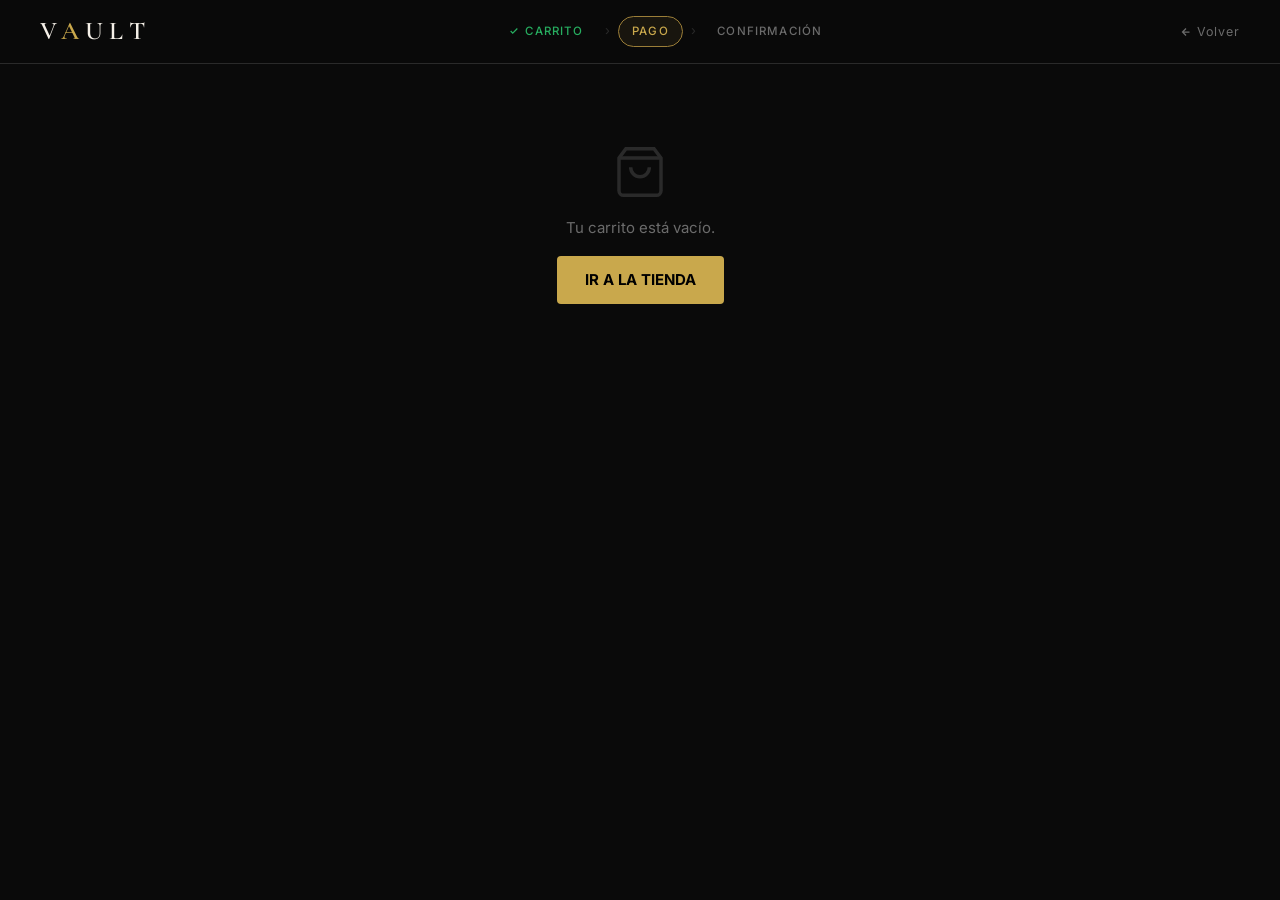
<file: vault-checkout.html>
<!DOCTYPE html>
<html lang="es">
<head>
  <meta charset="UTF-8" />
  <meta name="viewport" content="width=device-width, initial-scale=1.0" />
  <title>VAULT — Checkout</title>
  <link rel="preconnect" href="https://fonts.googleapis.com" />
  <link href="https://fonts.googleapis.com/css2?family=Cormorant+Garamond:wght@300;400;600&family=Inter:wght@300;400;500;600&display=swap" rel="stylesheet" />
  <link rel="stylesheet" href="css/style.css">
</head>
<body>

  <header>
    <a href="index.html" class="logo">V<span>A</span>ULT</a>
    <div class="header-steps">
      <span class="step-pill done">
        <svg width="10" height="10" viewBox="0 0 24 24" fill="none" stroke="currentColor" stroke-width="3"><polyline points="20 6 9 17 4 12"/></svg>
        Carrito
      </span>
      <span class="step-sep">›</span>
      <span class="step-pill active">Pago</span>
      <span class="step-sep">›</span>
      <span class="step-pill">Confirmación</span>
    </div>
    <a href="index.html" class="back-link">
      <svg width="12" height="12" viewBox="0 0 24 24" fill="none" stroke="currentColor" stroke-width="2.5"><path d="M19 12H5M12 19l-7-7 7-7"/></svg>
      Volver
    </a>
  </header>

  <div id="checkoutContent"></div>

  <!-- Processing overlay -->
  <div class="processing-overlay" id="processingOverlay">
    <div class="processing-ring" id="procRing"></div>
    <div>
      <div class="processing-text" id="procTitle">Procesando pago</div>
      <div class="processing-sub" id="procSub">No cierres esta ventana</div>
    </div>
    <div class="processing-steps" id="procSteps">
      <div class="proc-step" id="ps1"><div class="dot"></div>Verificando datos</div>
      <div class="proc-step" id="ps2"><div class="dot"></div>Conectando con el banco</div>
      <div class="proc-step" id="ps3"><div class="dot"></div>Autorizando cargo</div>
      <div class="proc-step" id="ps4"><div class="dot"></div>Confirmando orden</div>
    </div>
  </div>

  <script src="js/vault-common.js"></script>
  <script src="js/vault-checkout.js"></script>
</body>
</html>
</file>
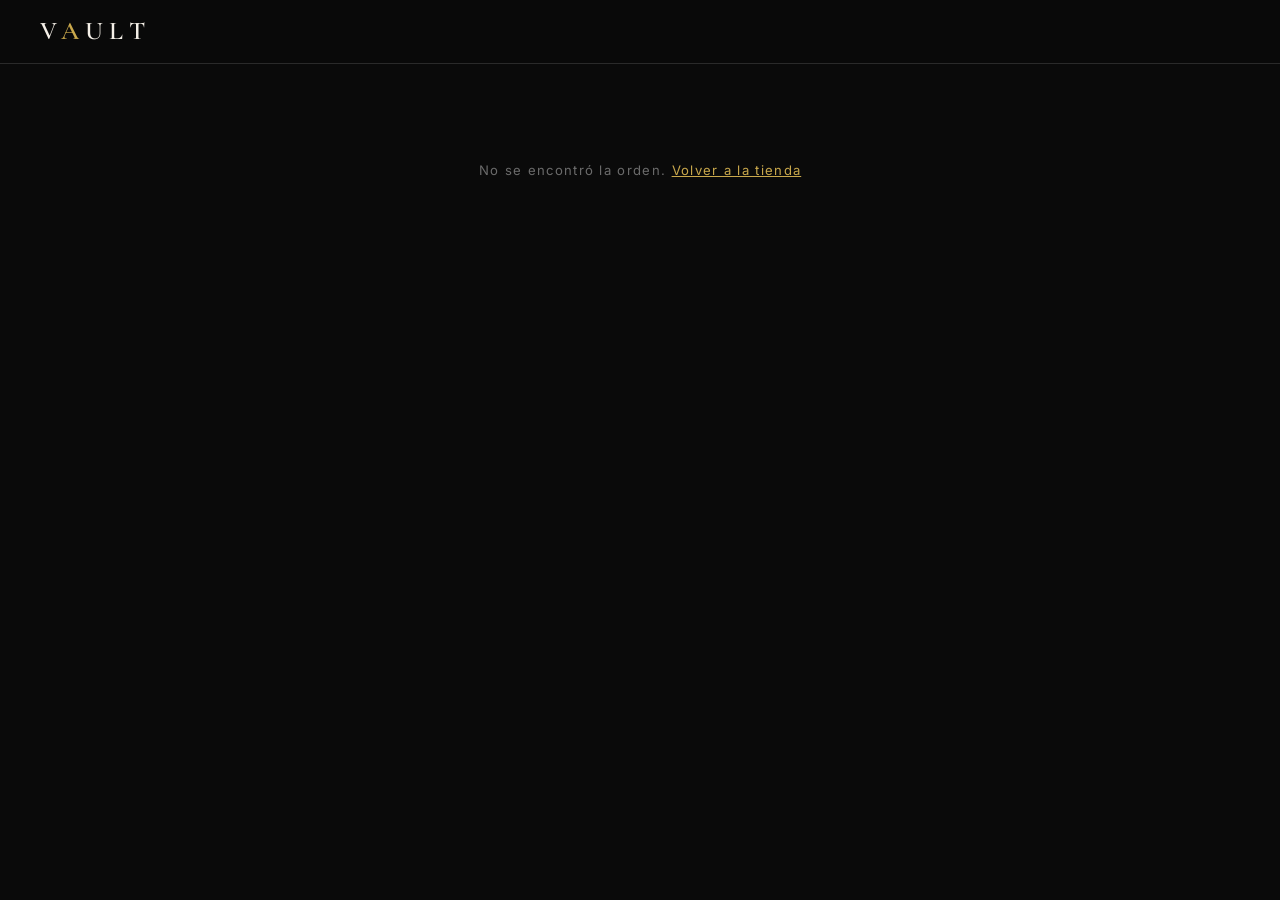
<file: vault-confirmation.html>
<!DOCTYPE html>
<html lang="es">
<head>
  <meta charset="UTF-8" />
  <meta name="viewport" content="width=device-width, initial-scale=1.0" />
  <title>VAULT — Confirmación</title>
  <link rel="preconnect" href="https://fonts.googleapis.com" />
  <link href="https://fonts.googleapis.com/css2?family=Cormorant+Garamond:wght@300;400;600&family=Inter:wght@300;400;500;600&display=swap" rel="stylesheet" />
  <link rel="stylesheet" href="css/style.css">
</head>
<body>

  <header>
    <a href="index.html" class="logo">V<span>A</span>ULT</a>
  </header>

  <div class="page" id="pageContent">
    <p style="color:var(--muted);text-align:center;padding:3rem 0;font-size:0.82rem;letter-spacing:0.1em;">Cargando confirmación…</p>
  </div>

  <script src="js/vault-common.js"></script>
  <script src="js/vault-confirmation.js"></script>
</body>
</html>
</file>
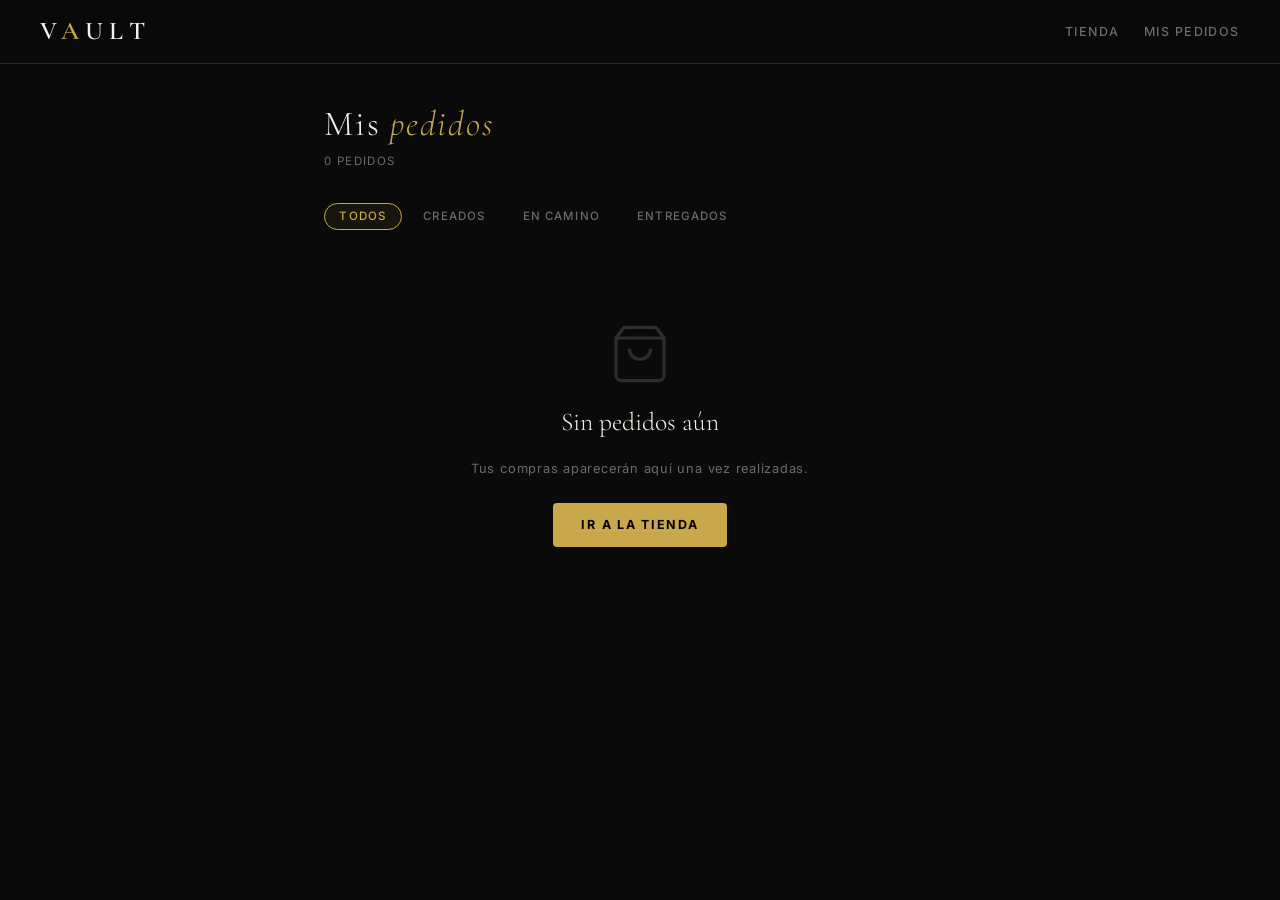
<file: vault-orders.html>
<!DOCTYPE html>
<html lang="es">
<head>
  <meta charset="UTF-8" />
  <meta name="viewport" content="width=device-width, initial-scale=1.0" />
  <title>VAULT — Mis Pedidos</title>
  <link rel="preconnect" href="https://fonts.googleapis.com" />
  <link href="https://fonts.googleapis.com/css2?family=Cormorant+Garamond:wght@300;400;600&family=Inter:wght@300;400;500;600&display=swap" rel="stylesheet" />
  <link rel="stylesheet" href="css/style.css">
</head>
<body>

  <header>
    <a href="index.html" class="logo">V<span>A</span>ULT</a>
    <nav class="header-nav">
      <a href="index.html">Tienda</a>
      <a href="vault-orders.html" class="active">Mis Pedidos</a>
    </nav>
  </header>

  <div class="page">
    <div class="page-header">
      <div>
        <h1 class="page-title">Mis <em>pedidos</em></h1>
        <p class="orders-count" id="ordersCount">—</p>
      </div>
    </div>

    <!-- Demo banner -->
    <div class="demo-banner" id="demoBanner">
      <span><strong>Demo:</strong> Cambia el estado de un pedido para ver el seguimiento en acción</span>
      <div class="demo-controls" id="demoControls"></div>
    </div>

    <!-- Status filter -->
    <div class="status-filter" id="statusFilter">
      <button class="status-tab active" data-filter="all">Todos</button>
      <button class="status-tab" data-filter="created">Creados</button>
      <button class="status-tab" data-filter="shipped">En camino</button>
      <button class="status-tab" data-filter="delivered">Entregados</button>
    </div>

    <div id="ordersContainer"></div>
  </div>

  <script src="js/vault-common.js"></script>
  <script src="js/vault-orders.js"></script>
</body>
</html>
</file>
<file: css/style.css>
*,
*::before,
*::after {
  box-sizing: border-box;
  margin: 0;
  padding: 0;
}
:root {
  --bg: #0a0a0a;
  --bg-card: #141414;
  --bg-cart: #111111;
  --cream: #f5f0e8;
  --gold: #c9a84c;
  --gold-dim: #9b7e38;
  --border: #2a2a2a;
  --muted: #6b6b6b;
  --white: #ffffff;
  --danger: #c0392b;
  --font-display: "Cormorant Garamond", Georgia, serif;
  --font-body: "Inter", system-ui, sans-serif;
  --transition: 0.28s cubic-bezier(0.4, 0, 0.2, 1);
  --shadow-card: 0 2px 12px rgba(0, 0, 0, 0.6);
  --shadow-gold: 0 4px 24px rgba(201, 168, 76, 0.15);
  --bg-input: #111111;
  --success: #27ae60;
  --success-dim: #1e8449;
  --warning: #e67e22;
  --info: #2980b9;
}
html {
  scroll-behavior: smooth;
}
body {
  background: var(--bg);
  color: var(--cream);
  font-family: var(--font-body);
  font-size: 15px;
  line-height: 1.6;
  overflow-x: hidden;
}
::-webkit-scrollbar {
  width: 6px;
}
::-webkit-scrollbar-track {
  background: var(--bg);
}
::-webkit-scrollbar-thumb {
  background: var(--border);
  border-radius: 3px;
}

/* ── Header ── */
header {
  position: sticky;
  top: 0;
  left: 0;
  right: 0;
  z-index: 100;
  display: flex;
  align-items: center;
  justify-content: space-between;
  padding: 0 2.5rem;
  height: 64px;
  background: rgba(10, 10, 10, 0.92);
  backdrop-filter: blur(12px);
  border-bottom: 1px solid var(--border);
}
.header-left {
  display: flex;
  align-items: center;
  gap: 2rem;
}
.logo {
  font-family: var(--font-display);
  font-size: 1.6rem;
  font-weight: 600;
  letter-spacing: 0.25em;
  color: var(--cream);
  text-decoration: none;
}
.logo span {
  color: var(--gold);
}
nav {
  display: flex;
  gap: 1.5rem;
}
nav a {
  font-size: 0.78rem;
  font-weight: 500;
  letter-spacing: 0.12em;
  text-transform: uppercase;
  color: var(--muted);
  text-decoration: none;
  transition: color var(--transition);
}
nav a:hover {
  color: var(--cream);
}
.nav-orders {
  cursor: pointer;
  background: none;
  border: none;
  font-family: var(--font-body);
}
.header-right {
  display: flex;
  align-items: center;
  gap: 1.25rem;
}
.search-bar {
  display: flex;
  align-items: center;
  background: var(--bg-card);
  border: 1px solid var(--border);
  border-radius: 4px;
  overflow: hidden;
  transition: border-color var(--transition);
}
.search-bar:focus-within {
  border-color: var(--gold-dim);
}
.search-bar input {
  background: transparent;
  border: none;
  outline: none;
  color: var(--cream);
  font-family: var(--font-body);
  font-size: 0.8rem;
  padding: 0.45rem 0.75rem;
  width: 180px;
}
.search-bar input::placeholder {
  color: var(--muted);
}
.search-bar button {
  background: transparent;
  border: none;
  cursor: pointer;
  padding: 0.45rem 0.6rem;
  color: var(--muted);
  display: flex;
  align-items: center;
  transition: color var(--transition);
}
.search-bar button:hover {
  color: var(--gold);
}

/* ── Cart button — mejorado con icono visual ── */
.cart-btn {
  position: relative;
  background: transparent;
  border: 1px solid var(--border);
  border-radius: 6px;
  color: var(--cream);
  cursor: pointer;
  display: flex;
  align-items: center;
  gap: 0.55rem;
  padding: 0.45rem 1rem 0.45rem 0.75rem;
  font-family: var(--font-body);
  font-size: 0.8rem;
  font-weight: 500;
  letter-spacing: 0.06em;
  transition: border-color var(--transition), color var(--transition),
    background var(--transition);
}
.cart-btn:hover {
  border-color: var(--gold);
  color: var(--gold);
  background: rgba(201, 168, 76, 0.05);
}
.cart-icon-wrap {
  position: relative;
  display: flex;
  align-items: center;
  justify-content: center;
  width: 28px;
  height: 28px;
  background: rgba(201, 168, 76, 0.12);
  border-radius: 50%;
  border: 1px solid rgba(201, 168, 76, 0.3);
  transition: background var(--transition), border-color var(--transition);
  flex-shrink: 0;
}
.cart-btn:hover .cart-icon-wrap {
  background: rgba(201, 168, 76, 0.22);
  border-color: var(--gold-dim);
}
.cart-icon-wrap svg {
  color: var(--gold);
}
.cart-count {
  position: absolute;
  top: -5px;
  right: -6px;
  background: var(--gold);
  color: #000;
  font-size: 0.6rem;
  font-weight: 800;
  min-width: 17px;
  height: 17px;
  border-radius: 50%;
  display: flex;
  align-items: center;
  justify-content: center;
  border: 1.5px solid var(--bg);
  transition: transform 0.2s ease;
  line-height: 1;
}
.cart-count.hidden {
  display: none;
}
.cart-count.pulse {
  animation: pulse 0.35s ease;
}
@keyframes pulse {
  0% {
    transform: scale(1);
  }
  50% {
    transform: scale(1.5);
  }
  100% {
    transform: scale(1);
  }
}
.cart-label {
  font-size: 0.78rem;
  font-weight: 500;
  letter-spacing: 0.08em;
}

/* ── Hero ── */
.hero {
  padding: 5rem 2.5rem 3.5rem;
  display: flex;
  align-items: flex-end;
  justify-content: space-between;
  border-bottom: 1px solid var(--border);
  gap: 2rem;
}
.hero-text h1 {
  font-family: var(--font-display);
  font-size: clamp(3rem, 7vw, 6rem);
  font-weight: 300;
  line-height: 1.05;
  color: var(--cream);
  letter-spacing: -0.01em;
}
.hero-text h1 em {
  font-style: italic;
  color: var(--gold);
}
.hero-sub {
  margin-top: 1rem;
  font-size: 0.82rem;
  letter-spacing: 0.18em;
  text-transform: uppercase;
  color: var(--muted);
}
.hero-meta {
  text-align: right;
  flex-shrink: 0;
}
.hero-meta p {
  font-size: 0.75rem;
  letter-spacing: 0.12em;
  text-transform: uppercase;
  color: var(--muted);
  margin-bottom: 0.4rem;
}
.hero-meta strong {
  font-family: var(--font-display);
  font-size: 1.6rem;
  font-weight: 400;
  color: var(--gold);
  display: block;
}

/* ── Filter bar ── */
.filter-bar {
  display: flex;
  align-items: center;
  justify-content: space-between;
  padding: 1.1rem 2.5rem;
  border-bottom: 1px solid var(--border);
  gap: 1rem;
  flex-wrap: wrap;
}
.filter-tabs {
  display: flex;
  flex-wrap: wrap;
  gap: 0.25rem;
}
.filter-tab {
  background: transparent;
  border: 1px solid transparent;
  border-radius: 3px;
  color: var(--muted);
  cursor: pointer;
  font-family: var(--font-body);
  font-size: 0.75rem;
  font-weight: 500;
  letter-spacing: 0.1em;
  padding: 0.4rem 0.9rem;
  text-transform: uppercase;
  transition: all var(--transition);
}
.filter-tab:hover {
  color: var(--cream);
  border-color: var(--border);
}
.filter-tab.active {
  border-color: var(--gold);
  color: var(--gold);
}
.sort-select {
  background: var(--bg-card);
  border: 1px solid var(--border);
  border-radius: 4px;
  color: var(--muted);
  font-family: var(--font-body);
  font-size: 0.78rem;
  padding: 0.4rem 0.75rem;
  cursor: pointer;
  outline: none;
  transition: border-color var(--transition);
}
.sort-select:focus {
  border-color: var(--gold-dim);
  color: var(--cream);
}

/* ── Main layout ── */
.layout {
  display: flex;
  min-height: calc(100vh - 64px);
}
.products-section {
  flex: 1;
  padding: 2rem 2.5rem;
}
.products-count {
  font-size: 0.75rem;
  letter-spacing: 0.1em;
  text-transform: uppercase;
  color: var(--muted);
  margin-bottom: 1.5rem;
}
.products-grid {
  display: grid;
  grid-template-columns: repeat(auto-fill, minmax(220px, 1fr));
  gap: 1.25rem;
}

/* ── Product card ── */
.product-card {
  background: var(--bg-card);
  border: 1px solid var(--border);
  border-radius: 6px;
  overflow: hidden;
  cursor: pointer;
  transition: transform var(--transition), box-shadow var(--transition),
    border-color var(--transition);
  display: flex;
  flex-direction: column;
}
.product-card:hover {
  transform: translateY(-4px);
  box-shadow: var(--shadow-gold);
  border-color: #3a3a3a;
}
.card-img-wrap {
  position: relative;
  aspect-ratio: 1;
  background: #1c1c1c;
  overflow: hidden;
}
.card-img-wrap img {
  width: 100%;
  height: 100%;
  object-fit: contain;
  padding: 1.5rem;
  transition: transform 0.5s cubic-bezier(0.4, 0, 0.2, 1);
}
.product-card:hover .card-img-wrap img {
  transform: scale(1.06);
}
.card-badge {
  position: absolute;
  top: 0.6rem;
  left: 0.6rem;
  background: var(--gold);
  color: #000;
  font-size: 0.6rem;
  font-weight: 700;
  letter-spacing: 0.1em;
  text-transform: uppercase;
  padding: 0.2rem 0.5rem;
  border-radius: 2px;
}
.card-body {
  padding: 1rem 1rem 0.85rem;
  display: flex;
  flex-direction: column;
  gap: 0.35rem;
  flex: 1;
}
.card-category {
  font-size: 0.65rem;
  letter-spacing: 0.14em;
  text-transform: uppercase;
  color: var(--gold-dim);
}
.card-title {
  font-size: 0.85rem;
  font-weight: 500;
  color: var(--cream);
  line-height: 1.35;
  display: -webkit-box;
  -webkit-line-clamp: 2;
  -webkit-box-orient: vertical;
  overflow: hidden;
}
.card-rating {
  display: flex;
  align-items: center;
  gap: 0.35rem;
  margin-top: 0.1rem;
}
.stars {
  display: flex;
  gap: 1px;
}
.star {
  width: 10px;
  height: 10px;
  fill: var(--gold);
}
.star.empty {
  fill: var(--border);
}
.rating-count {
  font-size: 0.65rem;
  color: var(--muted);
}
.card-footer {
  display: flex;
  align-items: center;
  justify-content: space-between;
  margin-top: auto;
  padding-top: 0.6rem;
  border-top: 1px solid var(--border);
}
.card-price {
  font-family: var(--font-display);
  font-size: 1.15rem;
  font-weight: 600;
  color: var(--cream);
}
.add-btn {
  background: transparent;
  border: 1px solid var(--gold-dim);
  border-radius: 3px;
  color: var(--gold);
  cursor: pointer;
  font-family: var(--font-body);
  font-size: 0.68rem;
  font-weight: 600;
  letter-spacing: 0.1em;
  padding: 0.35rem 0.7rem;
  text-transform: uppercase;
  transition: background var(--transition), color var(--transition);
}
.add-btn:hover {
  background: var(--gold);
  color: #000;
}

/* ── Skeleton ── */
.skeleton {
  background: var(--bg-card);
  border: 1px solid var(--border);
  border-radius: 6px;
  overflow: hidden;
}
.skeleton-img {
  aspect-ratio: 1;
  background: linear-gradient(90deg, #1a1a1a 25%, #222 50%, #1a1a1a 75%);
  background-size: 200% 100%;
  animation: shimmer 1.4s infinite;
}
.skeleton-line {
  height: 10px;
  border-radius: 3px;
  background: linear-gradient(90deg, #1a1a1a 25%, #222 50%, #1a1a1a 75%);
  background-size: 200% 100%;
  animation: shimmer 1.4s infinite;
  margin: 1rem 1rem 0.4rem;
}
.skeleton-line.short {
  width: 50%;
  margin-bottom: 1rem;
}
@keyframes shimmer {
  0% {
    background-position: 200% 0;
  }
  100% {
    background-position: -200% 0;
  }
}

/* ── Cart overlay + panel ── */
.cart-overlay {
  position: fixed;
  inset: 0;
  background: rgba(0, 0, 0, 0.55);
  z-index: 200;
  opacity: 0;
  pointer-events: none;
  transition: opacity var(--transition);
}
.cart-overlay.open {
  opacity: 1;
  pointer-events: all;
}
.cart-panel {
  position: fixed;
  top: 0;
  right: 0;
  bottom: 0;
  width: min(400px, 95vw);
  background: var(--bg-cart);
  border-left: 2px solid var(--gold);
  z-index: 201;
  display: flex;
  flex-direction: column;
  transform: translateX(100%);
  transition: transform 0.35s cubic-bezier(0.4, 0, 0.2, 1);
  box-shadow: -8px 0 40px rgba(0, 0, 0, 0.7);
}
.cart-panel.open {
  transform: translateX(0);
}
.cart-header {
  display: flex;
  align-items: center;
  justify-content: space-between;
  padding: 1.4rem 1.5rem;
  border-bottom: 1px solid var(--border);
}
.cart-header h2 {
  font-family: var(--font-display);
  font-size: 1.3rem;
  font-weight: 400;
  letter-spacing: 0.12em;
}
.cart-header span {
  font-size: 0.75rem;
  color: var(--muted);
  letter-spacing: 0.1em;
}
.close-cart {
  background: transparent;
  border: none;
  color: var(--muted);
  cursor: pointer;
  font-size: 1.4rem;
  line-height: 1;
  padding: 0.2rem;
  transition: color var(--transition);
}
.close-cart:hover {
  color: var(--cream);
}
.cart-items {
  flex: 1;
  overflow-y: auto;
  padding: 1rem 1.5rem;
  display: flex;
  flex-direction: column;
  gap: 1rem;
}
.cart-empty {
  display: flex;
  flex-direction: column;
  align-items: center;
  justify-content: center;
  height: 100%;
  gap: 0.75rem;
  color: var(--muted);
}
.cart-empty svg {
  opacity: 0.3;
}
.cart-empty p {
  font-size: 0.82rem;
  letter-spacing: 0.1em;
  text-transform: uppercase;
}
.cart-item {
  display: flex;
  gap: 0.9rem;
  padding-bottom: 1rem;
  border-bottom: 1px solid var(--border);
  animation: slideIn 0.25s ease;
}
@keyframes slideIn {
  from {
    opacity: 0;
    transform: translateX(16px);
  }
  to {
    opacity: 1;
    transform: translateX(0);
  }
}
.cart-item-img {
  width: 64px;
  height: 64px;
  object-fit: contain;
  background: #1c1c1c;
  border-radius: 4px;
  padding: 0.4rem;
  flex-shrink: 0;
}
.cart-item-info {
  flex: 1;
  min-width: 0;
}
.cart-item-name {
  font-size: 0.8rem;
  font-weight: 500;
  color: var(--cream);
  line-height: 1.3;
  display: -webkit-box;
  -webkit-line-clamp: 2;
  -webkit-box-orient: vertical;
  overflow: hidden;
  margin-bottom: 0.35rem;
}
.cart-item-price {
  font-family: var(--font-display);
  font-size: 1rem;
  color: var(--gold);
}
.cart-item-controls {
  display: flex;
  align-items: center;
  gap: 0.5rem;
  margin-top: 0.5rem;
}
.qty-btn {
  background: var(--border);
  border: none;
  border-radius: 3px;
  color: var(--cream);
  cursor: pointer;
  width: 22px;
  height: 22px;
  display: flex;
  align-items: center;
  justify-content: center;
  font-size: 0.9rem;
  font-weight: 700;
  transition: background var(--transition);
}
.qty-btn:hover {
  background: var(--gold);
  color: #000;
}
.qty-num {
  font-size: 0.82rem;
  font-weight: 600;
  min-width: 20px;
  text-align: center;
}
.remove-btn {
  background: transparent;
  border: none;
  color: var(--muted);
  cursor: pointer;
  font-size: 0.7rem;
  letter-spacing: 0.08em;
  text-transform: uppercase;
  margin-left: auto;
  padding: 0;
  transition: color var(--transition);
}
.remove-btn:hover {
  color: var(--danger);
}
.cart-footer {
  padding: 1.25rem 1.5rem;
  border-top: 1px solid var(--border);
}
.cart-subtotal {
  display: flex;
  justify-content: space-between;
  align-items: baseline;
  margin-bottom: 0.4rem;
}
.cart-subtotal span {
  font-size: 0.75rem;
  letter-spacing: 0.1em;
  text-transform: uppercase;
  color: var(--muted);
}
.cart-subtotal strong {
  font-family: var(--font-display);
  font-size: 1.4rem;
  font-weight: 600;
  color: var(--cream);
}
.cart-note {
  font-size: 0.68rem;
  color: var(--muted);
  margin-bottom: 1rem;
  letter-spacing: 0.06em;
}
.checkout-btn {
  width: 100%;
  background: var(--gold);
  border: none;
  border-radius: 4px;
  color: #000;
  cursor: pointer;
  font-family: var(--font-body);
  font-size: 0.8rem;
  font-weight: 700;
  letter-spacing: 0.14em;
  padding: 0.9rem;
  text-transform: uppercase;
  transition: background var(--transition), opacity var(--transition);
}
.checkout-btn:hover {
  background: #d4b456;
}
.checkout-btn:disabled {
  opacity: 0.35;
  cursor: not-allowed;
}

/* ── Toast ── */
.toast {
  position: fixed;
  bottom: 1.5rem;
  left: 50%;
  transform: translateX(-50%) translateY(80px);
  background: var(--bg-card);
  border: 1px solid var(--gold-dim);
  border-radius: 4px;
  color: var(--cream);
  font-size: 0.8rem;
  font-weight: 500;
  letter-spacing: 0.06em;
  padding: 0.65rem 1.2rem;
  z-index: 300;
  transition: transform 0.3s cubic-bezier(0.4, 0, 0.2, 1), opacity 0.3s ease;
  opacity: 0;
  white-space: nowrap;
}
.toast.show {
  transform: translateX(-50%) translateY(0);
  opacity: 1;
}

/* ── Modal ── */
.modal-overlay {
  position: fixed;
  inset: 0;
  background: rgba(0, 0, 0, 0.7);
  z-index: 150;
  display: flex;
  align-items: center;
  justify-content: center;
  padding: 1.5rem;
  opacity: 0;
  pointer-events: none;
  transition: opacity var(--transition);
}
.modal-overlay.open {
  opacity: 1;
  pointer-events: all;
}
.modal {
  background: var(--bg-card);
  border: 1px solid var(--border);
  border-radius: 8px;
  max-width: 680px;
  width: 100%;
  max-height: 90vh;
  overflow-y: auto;
  display: flex;
  gap: 0;
  transform: scale(0.95);
  transition: transform var(--transition);
  position: relative;
}
.modal-overlay.open .modal {
  transform: scale(1);
}
.modal-img-wrap {
  width: 45%;
  flex-shrink: 0;
  background: #1c1c1c;
  display: flex;
  align-items: center;
  justify-content: center;
  padding: 2rem;
}
.modal-img-wrap img {
  max-width: 100%;
  max-height: 300px;
  object-fit: contain;
}
.modal-body {
  padding: 2rem;
  display: flex;
  flex-direction: column;
  gap: 0.75rem;
}
.modal-category {
  font-size: 0.68rem;
  letter-spacing: 0.16em;
  text-transform: uppercase;
  color: var(--gold-dim);
}
.modal-title {
  font-family: var(--font-display);
  font-size: 1.4rem;
  font-weight: 400;
  color: var(--cream);
  line-height: 1.25;
}
.modal-rating {
  display: flex;
  align-items: center;
  gap: 0.5rem;
}
.modal-desc {
  font-size: 0.82rem;
  color: #b0a898;
  line-height: 1.7;
  border-top: 1px solid var(--border);
  padding-top: 0.75rem;
}
.modal-price {
  font-family: var(--font-display);
  font-size: 2rem;
  font-weight: 600;
  color: var(--cream);
}
.modal-add-btn {
  background: var(--gold);
  border: none;
  border-radius: 4px;
  color: #000;
  cursor: pointer;
  font-family: var(--font-body);
  font-size: 0.78rem;
  font-weight: 700;
  letter-spacing: 0.14em;
  padding: 0.85rem;
  text-transform: uppercase;
  transition: background var(--transition);
  margin-top: auto;
}
.modal-add-btn:hover {
  background: #d4b456;
}
.modal-close {
  position: absolute;
  top: 0.75rem;
  right: 0.75rem;
  background: var(--bg-card);
  border: 1px solid var(--border);
  border-radius: 50%;
  color: var(--muted);
  cursor: pointer;
  width: 32px;
  height: 32px;
  display: flex;
  align-items: center;
  justify-content: center;
  font-size: 1rem;
  transition: color var(--transition), border-color var(--transition);
}
.modal-close:hover {
  color: var(--cream);
  border-color: var(--cream);
}

/* ── Footer ── */
footer {
  border-top: 1px solid var(--border);
  padding: 2rem 2.5rem;
  display: flex;
  align-items: center;
  justify-content: space-between;
  margin-top: 3rem;
  gap: 1rem;
  flex-wrap: wrap;
}
.footer-logo {
  font-family: var(--font-display);
  font-size: 1.2rem;
  font-weight: 600;
  letter-spacing: 0.2em;
  color: var(--cream);
}
.footer-logo span {
  color: var(--gold);
}
footer p {
  font-size: 0.72rem;
  color: var(--muted);
  letter-spacing: 0.08em;
}

/* ── Responsive ── */
@media (max-width: 768px) {
  header {
    padding: 0 1.25rem;
  }
  nav {
    display: none;
  }
  .hero {
    flex-direction: column;
    padding: 3rem 1.25rem 2rem;
  }
  .hero-meta {
    text-align: left;
  }
  .filter-bar {
    padding: 0.9rem 1.25rem;
  }
  .products-section {
    padding: 1.5rem 1.25rem;
  }
  .modal {
    flex-direction: column;
  }
  .modal-img-wrap {
    width: 100%;
    padding: 1.5rem;
  }
  footer {
    padding: 1.5rem 1.25rem;
  }
}
@media (max-width: 480px) {
  .search-bar {
    display: none;
  }
  .products-grid {
    grid-template-columns: repeat(2, 1fr);
    gap: 0.75rem;
  }
}
@media (prefers-reduced-motion: reduce) {
  *,
  *::before,
  *::after {
    animation-duration: 0.01ms !important;
    transition-duration: 0.01ms !important;
  }
}

/* =========================================================
   CHECKOUT
========================================================= */

.header-steps {
  display: flex;
  align-items: center;
  gap: 0.5rem;
}

.step-pill {
  display: flex;
  align-items: center;
  gap: 0.4rem;
  font-size: 0.72rem;
  font-weight: 500;
  letter-spacing: 0.1em;
  text-transform: uppercase;
  color: var(--muted);
  padding: 0.3rem 0.8rem;
  border-radius: 20px;
  border: 1px solid transparent;
}

.step-pill.active {
  color: var(--gold);
  border-color: var(--gold-dim);
  background: rgba(201, 168, 76, 0.08);
}

.step-pill.done {
  color: var(--success);
}

.step-sep {
  color: var(--border);
  font-size: 0.8rem;
}

.back-link {
  font-size: 0.78rem;
  color: var(--muted);
  text-decoration: none;
  letter-spacing: 0.08em;
  display: flex;
  align-items: center;
  gap: 0.3rem;
  transition: color var(--transition);
}

.back-link:hover {
  color: var(--cream);
}

/* ---------- Layout ---------- */

.checkout-layout {
  display: grid;
  grid-template-columns: 1fr 380px;
  gap: 2rem;
  max-width: 1100px;
  margin: 0 auto;
  padding: 2.5rem 2rem 4rem;
}

.section-heading {
  font-family: var(--font-display);
  font-size: 1.1rem;
  font-weight: 400;
  letter-spacing: 0.15em;
  color: var(--cream);
  text-transform: uppercase;
  margin-bottom: 1.5rem;
  padding-bottom: 0.75rem;
  border-bottom: 1px solid var(--border);
  display: flex;
  align-items: center;
  gap: 0.75rem;
}

.section-heading .num {
  width: 22px;
  height: 22px;
  border-radius: 50%;
  background: rgba(201, 168, 76, 0.15);
  border: 1px solid var(--gold-dim);
  color: var(--gold);
  font-size: 0.7rem;
  font-weight: 700;
  display: flex;
  align-items: center;
  justify-content: center;
}

/* ---------- Forms ---------- */

.form-block {
  background: var(--bg-card);
  border: 1px solid var(--border);
  border-radius: 8px;
  padding: 1.75rem;
  margin-bottom: 1.5rem;
}

.form-row {
  display: grid;
  grid-template-columns: 1fr 1fr;
  gap: 1rem;
  margin-bottom: 1rem;
}

.form-row.full {
  grid-template-columns: 1fr;
}

.form-group {
  display: flex;
  flex-direction: column;
  gap: 0.4rem;
}

.form-group label {
  font-size: 0.72rem;
  font-weight: 500;
  letter-spacing: 0.1em;
  text-transform: uppercase;
  color: var(--muted);
}

.form-group input,
.form-group select {
  width: 100%;
  background: var(--bg-input);
  border: 1px solid var(--border);
  border-radius: 6px;
  color: var(--cream);
  padding: 0.85rem 0.95rem;
  font-family: var(--font-body);
  transition: border-color var(--transition);
}

.form-group input:focus,
.form-group select:focus {
  outline: none;
  border-color: var(--gold-dim);
}

.field-error {
  display: none;
  color: var(--danger);
  font-size: 0.7rem;
}

.field-error.show {
  display: block;
}

/* ---------- Payment ---------- */

.payment-methods {
  display: flex;
  gap: 0.75rem;
  margin-bottom: 1.5rem;
}

.pay-method {
  flex: 1;
  background: var(--bg-input);
  border: 1px solid var(--border);
  border-radius: 8px;
  padding: 0.85rem;
  cursor: pointer;
  display: flex;
  align-items: center;
  justify-content: center;
  gap: 0.5rem;
  color: var(--muted);
  transition: all var(--transition);
}

.pay-method.active {
  border-color: var(--gold);
  color: var(--gold);
}

.card-visual {
  background: linear-gradient(135deg, #181818, #101010);
  border: 1px solid var(--border);
  border-radius: 12px;
  padding: 1.5rem;
  margin-bottom: 1.25rem;
}

.card-chip {
  width: 40px;
  height: 28px;
  border-radius: 6px;
  background: linear-gradient(135deg, #d6b75d, #a58531);
  margin-bottom: 1rem;
}

.card-row {
  display: grid;
  grid-template-columns: 2fr 1fr;
  gap: 1rem;
}

.input-icon-wrap {
  position: relative;
}

.input-icon {
  position: absolute;
  right: 12px;
  top: 50%;
  transform: translateY(-50%);
  color: var(--muted);
}

/* ---------- Summary ---------- */

.order-summary {
  position: sticky;
  top: 90px;
  height: max-content;
}

.summary-card {
  background: var(--bg-card);
  border: 1px solid var(--border);
  border-radius: 8px;
  overflow: hidden;
}

.summary-header {
  padding: 1.25rem;
  border-bottom: 1px solid var(--border);
  font-family: var(--font-display);
  letter-spacing: 0.12em;
}

.summary-items {
  padding: 1rem 1.25rem;
}

.summary-item {
  display: flex;
  gap: 0.75rem;
  align-items: center;
  margin-bottom: 1rem;
}

.summary-item:last-child {
  margin-bottom: 0;
}

.summary-item-img {
  width: 52px;
  height: 52px;
  object-fit: contain;
  background: #1c1c1c;
  border-radius: 4px;
  padding: 0.3rem;
}

.summary-item-info {
  flex: 1;
}

.summary-item-name {
  font-size: 0.8rem;
}

.summary-item-meta {
  color: var(--muted);
  font-size: 0.7rem;
}

.summary-item-price {
  font-family: var(--font-display);
}

.summary-divider {
  border-top: 1px solid var(--border);
}

.coupon-row {
  display: flex;
  gap: 0.5rem;
  padding: 1rem 1.25rem;
}

.coupon-input {
  flex: 1;
  background: var(--bg-input);
  border: 1px solid var(--border);
  border-radius: 4px;
  color: var(--cream);
  padding: 0.75rem;
}

.coupon-btn {
  background: transparent;
  border: 1px solid var(--gold-dim);
  color: var(--gold);
  border-radius: 4px;
  cursor: pointer;
  padding: 0 0.9rem;
}

.summary-totals {
  padding: 1rem 1.25rem;
}

.summary-line {
  display: flex;
  justify-content: space-between;
  margin-bottom: 0.65rem;
  font-size: 0.82rem;
}

.summary-line.total {
  font-size: 1rem;
  font-weight: 700;
  color: var(--cream);
}

.summary-shipping {
  padding: 0 1.25rem 1rem;
  color: var(--success);
  font-size: 0.75rem;
}

.secure-badge {
  padding: 1rem 1.25rem;
  border-top: 1px solid var(--border);
  display: flex;
  align-items: center;
  gap: 0.5rem;
  color: var(--muted);
  font-size: 0.72rem;
}

.pay-btn {
  width: 100%;
  background: var(--gold);
  border: none;
  border-radius: 4px;
  color: #000;
  cursor: pointer;
  font-size: 0.82rem;
  font-weight: 700;
  letter-spacing: 0.14em;
  padding: 1rem;
  text-transform: uppercase;
  transition: background var(--transition);
  margin-top: 1rem;
}

.pay-btn:hover {
  background: #d4b456;
}

/* ---------- Processing ---------- */

.processing-overlay {
  position: fixed;
  inset: 0;
  background: rgba(10, 10, 10, 0.92);
  z-index: 500;
  display: flex;
  align-items: center;
  justify-content: center;
  flex-direction: column;
  gap: 1.5rem;
  opacity: 0;
  pointer-events: none;
  transition: opacity 0.3s ease;
}

.processing-overlay.show {
  opacity: 1;
  pointer-events: all;
}

.processing-ring {
  width: 64px;
  height: 64px;
  border-radius: 50%;
  border: 3px solid var(--border);
  border-top-color: var(--gold);
  animation: spin 0.9s linear infinite;
}

.processing-text {
  font-family: var(--font-display);
  font-size: 1.3rem;
  letter-spacing: 0.15em;
}

.processing-sub {
  font-size: 0.75rem;
  text-transform: uppercase;
  color: var(--muted);
}

.processing-steps {
  display: flex;
  flex-direction: column;
  gap: 0.5rem;
}

.proc-step {
  display: flex;
  align-items: center;
  gap: 0.6rem;
  color: var(--muted);
}

.proc-step .dot {
  width: 6px;
  height: 6px;
  border-radius: 50%;
  background: var(--border);
}

.proc-step.active {
  color: var(--cream);
}

.proc-step.done {
  color: var(--success);
}

.proc-step.active .dot {
  background: var(--gold);
  animation: dotPulse 0.6s infinite alternate;
}

.proc-step.done .dot {
  background: var(--success);
}

@keyframes spin {
  to {
    transform: rotate(360deg);
  }
}

@keyframes dotPulse {
  from {
    transform: scale(1);
  }
  to {
    transform: scale(1.5);
  }
}

/* ---------- Empty ---------- */

.empty-checkout {
  display: flex;
  flex-direction: column;
  align-items: center;
  justify-content: center;
  padding: 5rem 2rem;
  gap: 1rem;
  text-align: center;
}

.empty-checkout p {
  color: var(--muted);
}

.go-shop {
  display: inline-block;
  background: var(--gold);
  color: #000;
  text-decoration: none;
  padding: 0.75rem 1.75rem;
  border-radius: 4px;
  font-weight: 700;
  text-transform: uppercase;
}

.go-shop:hover {
  background: #d4b456;
}

/* ---------- Responsive ---------- */

@media (max-width: 860px) {
  .checkout-layout {
    grid-template-columns: 1fr;
  }

  .order-summary {
    position: static;
  }
}

@media (max-width: 540px) {
  .checkout-layout {
    padding: 1.5rem 1rem 3rem;
  }

  .form-row,
  .card-row {
    grid-template-columns: 1fr;
  }

  .payment-methods {
    flex-wrap: wrap;
  }

  .header-steps {
    display: none;
  }
}

/* =========================================================
   CONFIRMATION PAGE
========================================================= */

.page {
  max-width: 680px;
  margin: 0 auto;
  padding: 2rem 1.5rem 5rem;
}

/* ── Success animation ── */
.success-circle {
  display: flex;
  align-items: center;
  justify-content: center;
  width: 80px;
  height: 80px;
  border-radius: 50%;
  background: rgba(39, 174, 96, 0.1);
  border: 2px solid var(--success);
  margin: 0 auto 2rem;
  animation: popIn 0.5s cubic-bezier(0.175, 0.885, 0.32, 1.275) both;
}
@keyframes popIn {
  from {
    transform: scale(0);
    opacity: 0;
  }
  to {
    transform: scale(1);
    opacity: 1;
  }
}
.checkmark {
  stroke: var(--success);
  stroke-width: 3;
  stroke-dasharray: 50;
  stroke-dashoffset: 50;
  animation: draw 0.5s 0.3s ease forwards;
}
@keyframes draw {
  to {
    stroke-dashoffset: 0;
  }
}

/* ── Header Confirmación ── */
.confirmation-header {
  text-align: center;
  margin-bottom: 2.5rem;
}
.confirmation-header h1 {
  font-family: var(--font-display);
  font-size: 2.4rem;
  font-weight: 300;
  color: var(--cream);
  letter-spacing: 0.05em;
  margin-bottom: 0.5rem;
}
.confirmation-header h1 em {
  font-style: italic;
  color: var(--gold);
}
.confirmation-header p {
  font-size: 0.82rem;
  color: var(--muted);
  letter-spacing: 0.06em;
}
.order-id-badge {
  display: inline-flex;
  align-items: center;
  gap: 0.5rem;
  background: rgba(201, 168, 76, 0.08);
  border: 1px solid var(--gold-dim);
  border-radius: 4px;
  padding: 0.45rem 1rem;
  font-size: 0.78rem;
  letter-spacing: 0.12em;
  text-transform: uppercase;
  color: var(--gold);
  margin-top: 1rem;
}

/* ── Cards de Confirmación ── */
.conf-card {
  background: var(--bg-card);
  border: 1px solid var(--border);
  border-radius: 8px;
  overflow: hidden;
  margin-bottom: 1.25rem;
}
.conf-card-header {
  padding: 1rem 1.5rem;
  border-bottom: 1px solid var(--border);
  font-size: 0.72rem;
  letter-spacing: 0.14em;
  text-transform: uppercase;
  color: var(--muted);
  display: flex;
  justify-content: space-between;
  align-items: center;
}
.conf-card-body {
  padding: 1.25rem 1.5rem;
}

/* ── Order status track ── */
.status-track {
  display: flex;
  align-items: flex-start;
  gap: 0;
}
.track-step {
  flex: 1;
  display: flex;
  flex-direction: column;
  align-items: center;
  gap: 0.5rem;
  position: relative;
}
.track-step::before {
  content: "";
  position: absolute;
  top: 15px;
  left: 50%;
  width: 100%;
  height: 2px;
  background: var(--border);
  z-index: 0;
}
.track-step:last-child::before {
  display: none;
}
.track-dot {
  width: 32px;
  height: 32px;
  border-radius: 50%;
  border: 2px solid var(--border);
  background: var(--bg);
  display: flex;
  align-items: center;
  justify-content: center;
  position: relative;
  z-index: 1;
  flex-shrink: 0;
  transition: border-color 0.3s ease, background 0.3s ease;
}
.track-dot.active {
  border-color: var(--gold);
  background: rgba(201, 168, 76, 0.15);
}
.track-dot.done {
  border-color: var(--success);
  background: rgba(39, 174, 96, 0.15);
}
.track-dot svg {
  color: var(--muted);
}
.track-dot.active svg {
  color: var(--gold);
}
.track-dot.done svg {
  color: var(--success);
}
.track-label {
  font-size: 0.68rem;
  letter-spacing: 0.08em;
  text-transform: uppercase;
  color: var(--muted);
  text-align: center;
}
.track-label.active {
  color: var(--gold);
  font-weight: 600;
}
.track-label.done {
  color: var(--success);
}
.track-sublabel {
  font-size: 0.62rem;
  color: var(--border);
  text-align: center;
  letter-spacing: 0.06em;
  margin-top: -0.35rem;
}
.track-sublabel.active {
  color: var(--muted);
}

/* ── Order items ── */
.order-items {
  display: flex;
  flex-direction: column;
  gap: 0.9rem;
}
.order-item {
  display: flex;
  gap: 0.9rem;
  align-items: center;
}
.order-item-img {
  width: 52px;
  height: 52px;
  object-fit: contain;
  background: #1c1c1c;
  border-radius: 4px;
  padding: 0.35rem;
  flex-shrink: 0;
}
.order-item-info {
  flex: 1;
  min-width: 0;
}
.order-item-name {
  font-size: 0.82rem;
  font-weight: 500;
  color: var(--cream);
  display: -webkit-box;
  -webkit-line-clamp: 1;
  -webkit-box-orient: vertical;
  overflow: hidden;
}
.order-item-meta {
  font-size: 0.7rem;
  color: var(--muted);
}
.order-item-price {
  font-family: var(--font-display);
  font-size: 1rem;
  color: var(--gold);
  white-space: nowrap;
}

/* ── Info grid ── */
.info-grid {
  display: grid;
  grid-template-columns: 1fr 1fr;
  gap: 1.25rem;
}
.info-block label {
  font-size: 0.68rem;
  letter-spacing: 0.12em;
  text-transform: uppercase;
  color: var(--muted);
  display: block;
  margin-bottom: 0.25rem;
}
.info-block p {
  font-size: 0.82rem;
  color: var(--cream);
}

/* ── Total line ── */
.total-line {
  display: flex;
  justify-content: space-between;
  padding: 1rem 1.5rem;
  border-top: 1px solid var(--border);
}
.total-line span {
  font-size: 0.78rem;
  letter-spacing: 0.08em;
  text-transform: uppercase;
  color: var(--muted);
}
.total-line strong {
  font-family: var(--font-display);
  font-size: 1.4rem;
  font-weight: 600;
  color: var(--cream);
}

/* ── Actions ── */
.actions {
  display: flex;
  gap: 0.75rem;
  margin-top: 2rem;
}
.btn-primary {
  flex: 1;
  background: var(--gold);
  border: none;
  border-radius: 5px;
  color: #000;
  cursor: pointer;
  font-family: var(--font-body);
  font-size: 0.78rem;
  font-weight: 700;
  letter-spacing: 0.12em;
  padding: 0.85rem;
  text-transform: uppercase;
  text-decoration: none;
  display: flex;
  align-items: center;
  justify-content: center;
  transition: background var(--transition);
}
.btn-primary:hover {
  background: #d4b456;
}
.btn-secondary {
  flex: 1;
  background: transparent;
  border: 1px solid var(--border);
  border-radius: 5px;
  color: var(--muted);
  cursor: pointer;
  font-family: var(--font-body);
  font-size: 0.78rem;
  font-weight: 500;
  letter-spacing: 0.12em;
  padding: 0.85rem;
  text-transform: uppercase;
  text-decoration: none;
  display: flex;
  align-items: center;
  justify-content: center;
  transition: border-color var(--transition), color var(--transition);
}
.btn-secondary:hover {
  border-color: var(--cream);
  color: var(--cream);
}

/* ── Responsive Confirmation ── */
@media (max-width: 540px) {
  .info-grid {
    grid-template-columns: 1fr;
  }
  .actions {
    flex-direction: column;
  }
}

/* =========================================================
   MIS PEDIDOS (ORDERS PAGE)
========================================================= */

/* Nota: La clase .page ya existe en style.css (max-width: 680px). 
   Si deseas que la página de pedidos sea más ancha (900px como en el HTML original), 
   te sugiero usar una clase combinada como .page.orders-page en tu HTML y descomentar lo siguiente: */
/* .page.orders-page { max-width: 900px; padding: 2.5rem 1.5rem 5rem; } */

.page-header {
  display: flex;
  align-items: flex-end;
  justify-content: space-between;
  margin-bottom: 2rem;
  flex-wrap: wrap;
  gap: 1rem;
}
.page-title {
  font-family: var(--font-display);
  font-size: 2.2rem;
  font-weight: 300;
  color: var(--cream);
  letter-spacing: 0.05em;
}
.page-title em {
  font-style: italic;
  color: var(--gold);
}
.orders-count {
  font-size: 0.72rem;
  letter-spacing: 0.12em;
  text-transform: uppercase;
  color: var(--muted);
}

/* ── Status filter ── */
.status-filter {
  display: flex;
  gap: 0.4rem;
  margin-bottom: 1.75rem;
  flex-wrap: wrap;
}
.status-tab {
  background: transparent;
  border: 1px solid transparent;
  border-radius: 20px;
  color: var(--muted);
  cursor: pointer;
  font-family: var(--font-body);
  font-size: 0.72rem;
  font-weight: 500;
  letter-spacing: 0.1em;
  padding: 0.35rem 0.9rem;
  text-transform: uppercase;
  transition: all var(--transition);
}
.status-tab:hover {
  border-color: var(--border);
  color: var(--cream);
}
.status-tab.active {
  border-color: var(--gold);
  color: var(--gold);
  background: rgba(201, 168, 76, 0.07);
}

/* ── Order card ── */
.order-card {
  background: var(--bg-card);
  border: 1px solid var(--border);
  border-radius: 8px;
  overflow: hidden;
  margin-bottom: 1.25rem;
  transition: border-color var(--transition), box-shadow var(--transition);
}
.order-card:hover {
  border-color: #3a3a3a;
  box-shadow: 0 4px 20px rgba(0, 0, 0, 0.4);
}

.order-card-header {
  display: flex;
  align-items: center;
  justify-content: space-between;
  padding: 1rem 1.5rem;
  border-bottom: 1px solid var(--border);
  gap: 1rem;
  flex-wrap: wrap;
}
.order-id {
  font-size: 0.78rem;
  font-weight: 600;
  letter-spacing: 0.12em;
  color: var(--gold);
  font-family: "Courier New", monospace;
}
.order-date {
  font-size: 0.72rem;
  color: var(--muted);
  letter-spacing: 0.06em;
}
.order-header-right {
  display: flex;
  align-items: center;
  gap: 1rem;
}
.order-total-label {
  font-family: var(--font-display);
  font-size: 1.1rem;
  color: var(--cream);
}

/* ── Status badge ── */
.status-badge {
  display: inline-flex;
  align-items: center;
  gap: 0.4rem;
  font-size: 0.68rem;
  font-weight: 600;
  letter-spacing: 0.1em;
  text-transform: uppercase;
  padding: 0.3rem 0.8rem;
  border-radius: 20px;
  border: 1px solid;
}
.status-badge.created {
  color: var(--gold);
  border-color: var(--gold-dim);
  background: rgba(201, 168, 76, 0.08);
}
.status-badge.shipped {
  color: var(--info);
  border-color: rgba(41, 128, 185, 0.4);
  background: rgba(41, 128, 185, 0.08);
}
.status-badge.delivered {
  color: var(--success);
  border-color: rgba(39, 174, 96, 0.4);
  background: rgba(39, 174, 96, 0.08);
}
.status-badge.cancelled {
  color: var(--danger);
  border-color: rgba(192, 57, 43, 0.4);
  background: rgba(192, 57, 43, 0.08);
}
.status-dot {
  width: 5px;
  height: 5px;
  border-radius: 50%;
  background: currentColor;
}
.status-badge.created .status-dot {
  animation: blink 1.4s ease infinite;
}
@keyframes blink {
  0%,
  100% {
    opacity: 1;
  }
  50% {
    opacity: 0.3;
  }
}

/* ── Order body ── */
.order-card-body {
  padding: 1.1rem 1.5rem;
}
.order-items-preview {
  display: flex;
  gap: 0.6rem;
  margin-bottom: 1rem;
  flex-wrap: wrap;
}
.preview-img {
  width: 48px;
  height: 48px;
  object-fit: contain;
  background: #1c1c1c;
  border-radius: 4px;
  padding: 0.3rem;
  border: 1px solid var(--border);
}
.preview-more {
  width: 48px;
  height: 48px;
  background: #1c1c1c;
  border-radius: 4px;
  border: 1px solid var(--border);
  display: flex;
  align-items: center;
  justify-content: center;
  font-size: 0.68rem;
  color: var(--muted);
  letter-spacing: 0.04em;
}

/* ── Progress track (inline mini) ── */
.mini-track {
  display: flex;
  align-items: center;
  gap: 0;
}
.mini-step {
  display: flex;
  flex-direction: column;
  align-items: center;
  gap: 0.3rem;
  flex: 1;
  position: relative;
}
.mini-step::before {
  content: "";
  position: absolute;
  top: 9px;
  left: 50%;
  width: 100%;
  height: 2px;
  background: var(--border);
  z-index: 0;
}
.mini-step:last-child::before {
  display: none;
}
.mini-dot {
  width: 20px;
  height: 20px;
  border-radius: 50%;
  border: 2px solid var(--border);
  background: var(--bg);
  position: relative;
  z-index: 1;
  display: flex;
  align-items: center;
  justify-content: center;
  transition: all 0.3s ease;
  flex-shrink: 0;
}
.mini-dot.done {
  border-color: var(--success);
  background: rgba(39, 174, 96, 0.15);
}
.mini-dot.active {
  border-color: var(--gold);
  background: rgba(201, 168, 76, 0.15);
}
.mini-dot svg {
  width: 9px;
  height: 9px;
  color: var(--muted);
}
.mini-dot.done svg {
  color: var(--success);
}
.mini-dot.active svg {
  color: var(--gold);
}
.mini-label {
  font-size: 0.6rem;
  letter-spacing: 0.06em;
  text-transform: uppercase;
  color: var(--border);
  text-align: center;
}
.mini-label.done {
  color: var(--success);
}
.mini-label.active {
  color: var(--gold);
}

/* ── Order footer ── */
.order-card-footer {
  display: flex;
  align-items: center;
  justify-content: flex-end;
  gap: 0.6rem;
  padding: 0.85rem 1.5rem;
  border-top: 1px solid var(--border);
}
.btn-sm {
  background: transparent;
  border: 1px solid var(--border);
  border-radius: 4px;
  color: var(--muted);
  cursor: pointer;
  font-family: var(--font-body);
  font-size: 0.72rem;
  font-weight: 500;
  letter-spacing: 0.1em;
  padding: 0.45rem 0.9rem;
  text-transform: uppercase;
  text-decoration: none;
  display: inline-flex;
  align-items: center;
  gap: 0.35rem;
  transition: all var(--transition);
}
.btn-sm:hover {
  border-color: var(--cream);
  color: var(--cream);
}
.btn-sm.primary {
  border-color: var(--gold-dim);
  color: var(--gold);
}
.btn-sm.primary:hover {
  background: var(--gold);
  color: #000;
  border-color: var(--gold);
}

/* ── Demo controls ── */
.demo-banner {
  background: rgba(201, 168, 76, 0.06);
  border: 1px solid var(--gold-dim);
  border-radius: 6px;
  padding: 0.85rem 1.25rem;
  display: flex;
  align-items: center;
  gap: 1rem;
  flex-wrap: wrap;
  margin-bottom: 2rem;
  font-size: 0.75rem;
  color: var(--muted);
  letter-spacing: 0.06em;
}
.demo-banner strong {
  color: var(--gold);
  font-weight: 600;
}
.demo-controls {
  display: flex;
  gap: 0.5rem;
  margin-left: auto;
  flex-wrap: wrap;
}
.demo-btn {
  background: transparent;
  border: 1px solid var(--border);
  border-radius: 3px;
  color: var(--muted);
  cursor: pointer;
  font-family: var(--font-body);
  font-size: 0.68rem;
  font-weight: 500;
  letter-spacing: 0.1em;
  padding: 0.3rem 0.75rem;
  text-transform: uppercase;
  transition: all var(--transition);
  white-space: nowrap;
}
.demo-btn:hover {
  border-color: var(--gold-dim);
  color: var(--gold);
}

/* ── Empty ── */
.empty-orders {
  text-align: center;
  padding: 4rem 2rem;
  display: flex;
  flex-direction: column;
  align-items: center;
  gap: 1rem;
}
.empty-orders svg {
  opacity: 0.15;
}
.empty-orders h3 {
  font-family: var(--font-display);
  font-size: 1.6rem;
  font-weight: 300;
  color: var(--cream);
}
.empty-orders p {
  font-size: 0.8rem;
  color: var(--muted);
  letter-spacing: 0.06em;
}
.btn-go {
  display: inline-block;
  margin-top: 0.5rem;
  background: var(--gold);
  border: none;
  border-radius: 4px;
  color: #000;
  cursor: pointer;
  font-family: var(--font-body);
  font-size: 0.78rem;
  font-weight: 700;
  letter-spacing: 0.14em;
  padding: 0.75rem 1.75rem;
  text-transform: uppercase;
  text-decoration: none;
  transition: background var(--transition);
}
.btn-go:hover {
  background: #d4b456;
}

/* ── Order detail expand ── */
.order-detail {
  display: none;
  padding: 0 1.5rem 1.25rem;
  border-top: 1px solid var(--border);
}
.order-detail.open {
  display: block;
}
.detail-items {
  display: flex;
  flex-direction: column;
  gap: 0.75rem;
  margin-bottom: 1rem;
}
.detail-item {
  display: flex;
  gap: 0.75rem;
  align-items: center;
}
.detail-item-img {
  width: 44px;
  height: 44px;
  object-fit: contain;
  background: #1c1c1c;
  border-radius: 4px;
  padding: 0.25rem;
  flex-shrink: 0;
}
.detail-item-name {
  flex: 1;
  font-size: 0.8rem;
  color: var(--cream);
}
.detail-item-meta {
  font-size: 0.7rem;
  color: var(--muted);
}
.detail-item-price {
  font-family: var(--font-display);
  font-size: 0.95rem;
  color: var(--gold);
}
.detail-info {
  display: grid;
  grid-template-columns: 1fr 1fr 1fr;
  gap: 1rem;
  border-top: 1px solid var(--border);
  padding-top: 1rem;
}
.detail-field label {
  font-size: 0.65rem;
  letter-spacing: 0.12em;
  text-transform: uppercase;
  color: var(--muted);
  display: block;
  margin-bottom: 0.2rem;
}
.detail-field p {
  font-size: 0.78rem;
  color: var(--cream);
}

/* ── Responsive Orders ── */
@media (max-width: 640px) {
  .detail-info {
    grid-template-columns: 1fr 1fr;
  }
}
</file>
